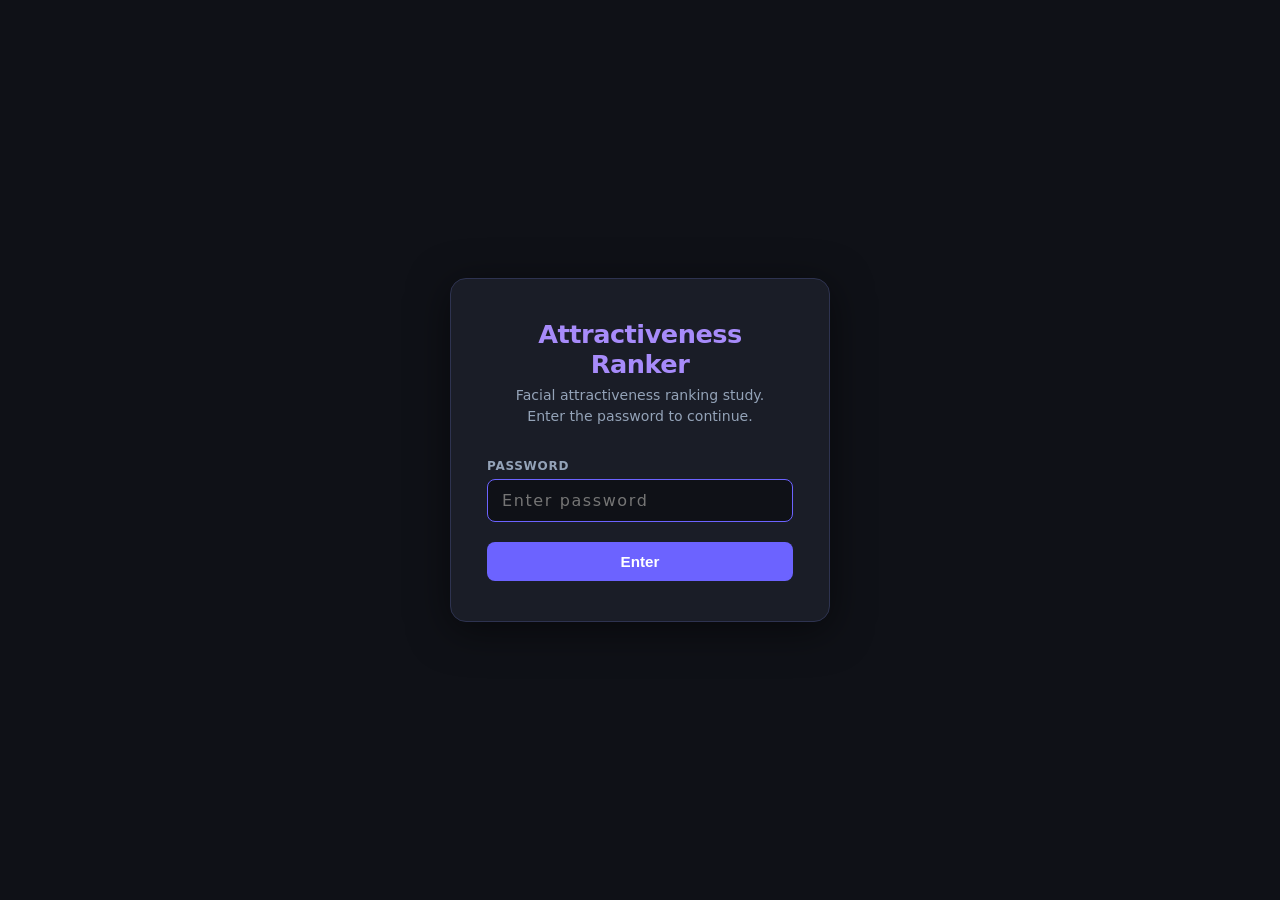
<file: templates/login.html>
<!DOCTYPE html>
<html lang="en">
<head>
<meta charset="UTF-8">
<meta name="viewport" content="width=device-width, initial-scale=1.0">
<title>Attractiveness Ranker — Enter Password</title>
<style>
*, *::before, *::after { box-sizing: border-box; margin: 0; padding: 0; }

:root {
  --bg:      #0f1117;
  --surface: #1a1d27;
  --border:  #2e3350;
  --accent:  #6c63ff;
  --accent2: #a78bfa;
  --text:    #e2e8f0;
  --muted:   #94a3b8;
  --red:     #ef4444;
}

body {
  font-family: 'Segoe UI', system-ui, sans-serif;
  background: var(--bg);
  color: var(--text);
  min-height: 100vh;
  display: flex;
  align-items: center;
  justify-content: center;
  padding: 20px;
}

.card {
  background: var(--surface);
  border: 1px solid var(--border);
  border-radius: 16px;
  padding: 40px 36px;
  width: 100%;
  max-width: 380px;
  box-shadow: 0 8px 40px rgba(0,0,0,.5);
  text-align: center;
}

.logo {
  font-size: 1.6rem;
  font-weight: 800;
  color: var(--accent2);
  margin-bottom: 6px;
  letter-spacing: -0.5px;
}

.subtitle {
  font-size: .88rem;
  color: var(--muted);
  margin-bottom: 32px;
  line-height: 1.5;
}

.form-group {
  text-align: left;
  margin-bottom: 16px;
}

label {
  display: block;
  font-size: .75rem;
  font-weight: 600;
  color: var(--muted);
  text-transform: uppercase;
  letter-spacing: .06em;
  margin-bottom: 6px;
}

input[type="password"] {
  width: 100%;
  padding: 11px 14px;
  border-radius: 8px;
  border: 1px solid var(--border);
  background: #0f1117;
  color: var(--text);
  font-size: 1rem;
  font-family: inherit;
  letter-spacing: .1em;
  transition: border-color .15s;
}

input[type="password"]:focus {
  outline: none;
  border-color: var(--accent);
}

.error {
  background: rgba(239,68,68,.1);
  border: 1px solid rgba(239,68,68,.3);
  color: var(--red);
  padding: 9px 12px;
  border-radius: 7px;
  font-size: .82rem;
  margin-bottom: 14px;
  display: none;
  text-align: left;
}

.btn {
  width: 100%;
  padding: 11px;
  border-radius: 8px;
  border: none;
  background: var(--accent);
  color: white;
  font-size: .95rem;
  font-weight: 700;
  cursor: pointer;
  transition: background .15s, transform .1s;
  margin-top: 4px;
}
.btn:hover  { background: #574ed6; }
.btn:active { transform: scale(.98); }
</style>
</head>
<body>
<div class="card">
  <div class="logo">Attractiveness Ranker</div>
  <p class="subtitle">Facial attractiveness ranking study.<br>Enter the password to continue.</p>

  <div class="error" id="err">Incorrect password — please try again.</div>

  <div class="form-group">
    <label>Password</label>
    <input type="password" id="pwd" placeholder="Enter password" autofocus>
  </div>

  <button class="btn" onclick="submit()">Enter</button>
</div>

<script>
async function submit() {
  const pwd = document.getElementById("pwd").value;
  const err = document.getElementById("err");
  err.style.display = "none";

  const res  = await fetch("/api/site-login", {
    method: "POST",
    headers: { "Content-Type": "application/json" },
    body: JSON.stringify({ password: pwd }),
  });

  if (res.ok) {
    window.location = "/";
  } else {
    err.style.display = "block";
    document.getElementById("pwd").value = "";
    document.getElementById("pwd").focus();
  }
}

document.addEventListener("keydown", e => {
  if (e.key === "Enter") submit();
});
</script>
</body>
</html>
</file>
